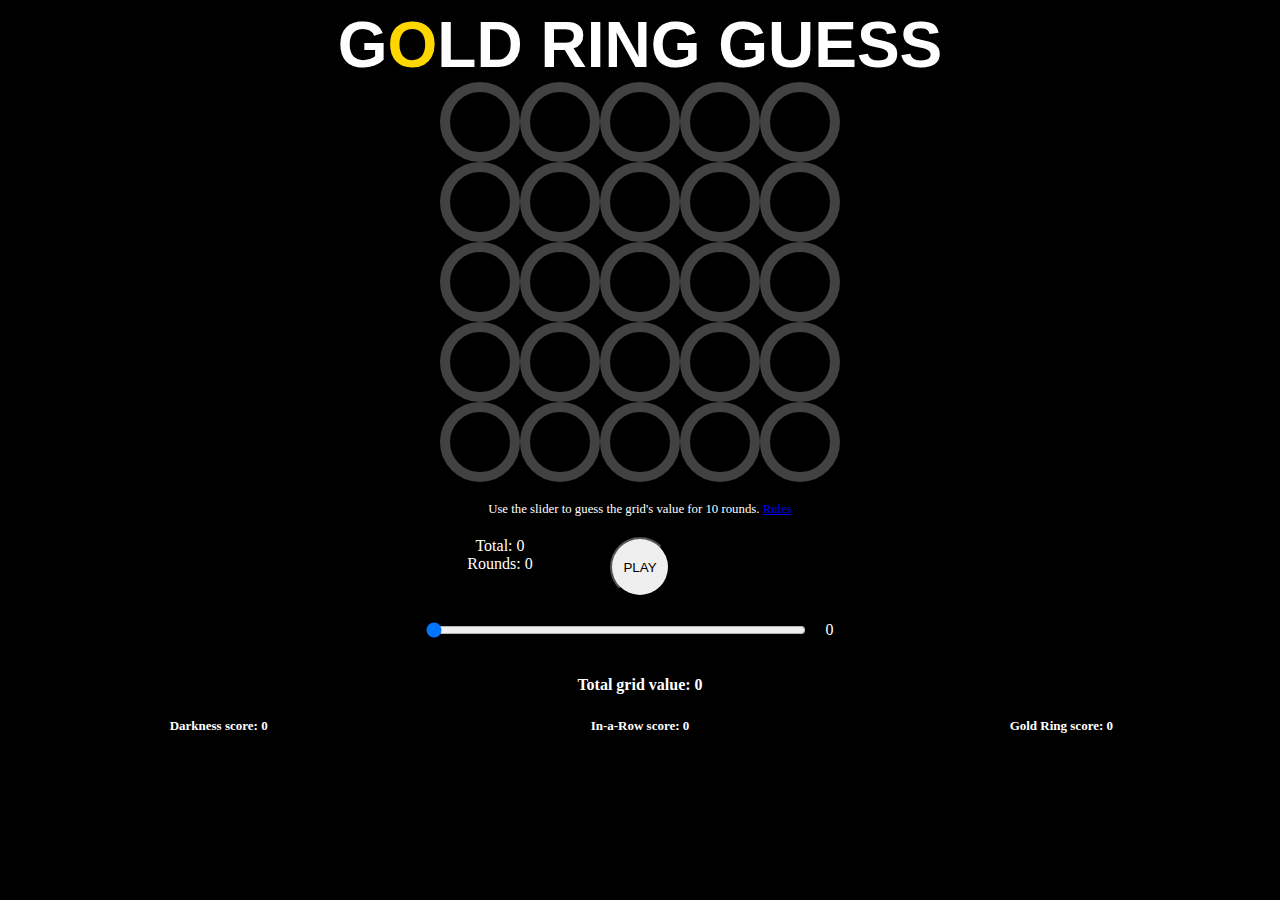
<file: index.html>
<!DOCTYPE html>
<html lang="en">
<head>
    <meta charset="UTF-8">
    <meta name="viewport" content="width=device-width, initial-scale=1.0">
    <title>Gold Ring Guess</title>
    <link href="./style.css" rel="stylesheet" type="text/css"/>
</head>
<body>
    <h1>G<span style="color: gold">O</span>LD RING GUESS</h1>
    <section id="grid1" class="grid">
        <div id="grid1line1" class="line">
            <div id="grid1box1" class="box"></div>
            <div id="grid1box2" class="box"></div>
            <div id="grid1box3" class="box"></div>
            <div id="grid1box4" class="box"></div>
            <div id="grid1box5" class="box"></div>
        </div>
        <div id="grid1line2" class="line">
            <div id="grid2box1" class="box"></div>
            <div id="grid2box2" class="box"></div>
            <div id="grid2box3" class="box"></div>
            <div id="grid2box4" class="box"></div>
            <div id="grid2box5" class="box"></div>
        </div>
        <div id="grid1line3" class="line">
            <div id="grid3box1" class="box"></div>
            <div id="grid3box2" class="box"></div>
            <div id="grid3box3" class="box"></div>
            <div id="grid3box4" class="box"></div>
            <div id="grid3box5" class="box"></div>
        </div>
        <div id="grid1line4" class="line">
            <div id="grid4box1" class="box"></div>
            <div id="grid4box2" class="box"></div>
            <div id="grid4box3" class="box"></div>
            <div id="grid4box4" class="box"></div>
            <div id="grid4box5" class="box"></div>
        </div>
        <div id="grid1line5" class="line">
            <div id="grid5box1" class="box"></div>
            <div id="grid5box2" class="box"></div>
            <div id="grid5box3" class="box"></div>
            <div id="grid5box4" class="box"></div>
            <div id="grid5box5" class="box"></div>
        </div>
    </section>        
    <p id="rules">Use the slider to guess the grid's value for 10 rounds.&nbsp<a href="./rules.html">Rules</a></p>
    <div id="button-div">
        <p id="win-lose"></p>
        <button id="play">PLAY</button>
        <div id="countdown"></div>
    </div>
    <div id="slider-div">
        <label for="guess" id="guess-label"></label>
        <input type="range" id="guess" name="guess" min="0" max="400" step="1">
        <p><output id="guess-value"></output></p>
    </div>
    <h2 id="score">Total grid value: 0</h2>
    <div id="scores-div">
        <h2 id="colors-score">Darkness score: 0</h2>
        <h2 id="in-row-score">In-a-Row score:  0</h2>
        <h2 id="gold-ring-score">Gold Ring score: 0</h2>
    </div>
    <script src="./match2.js"></script>
</body>
</html>
</file>
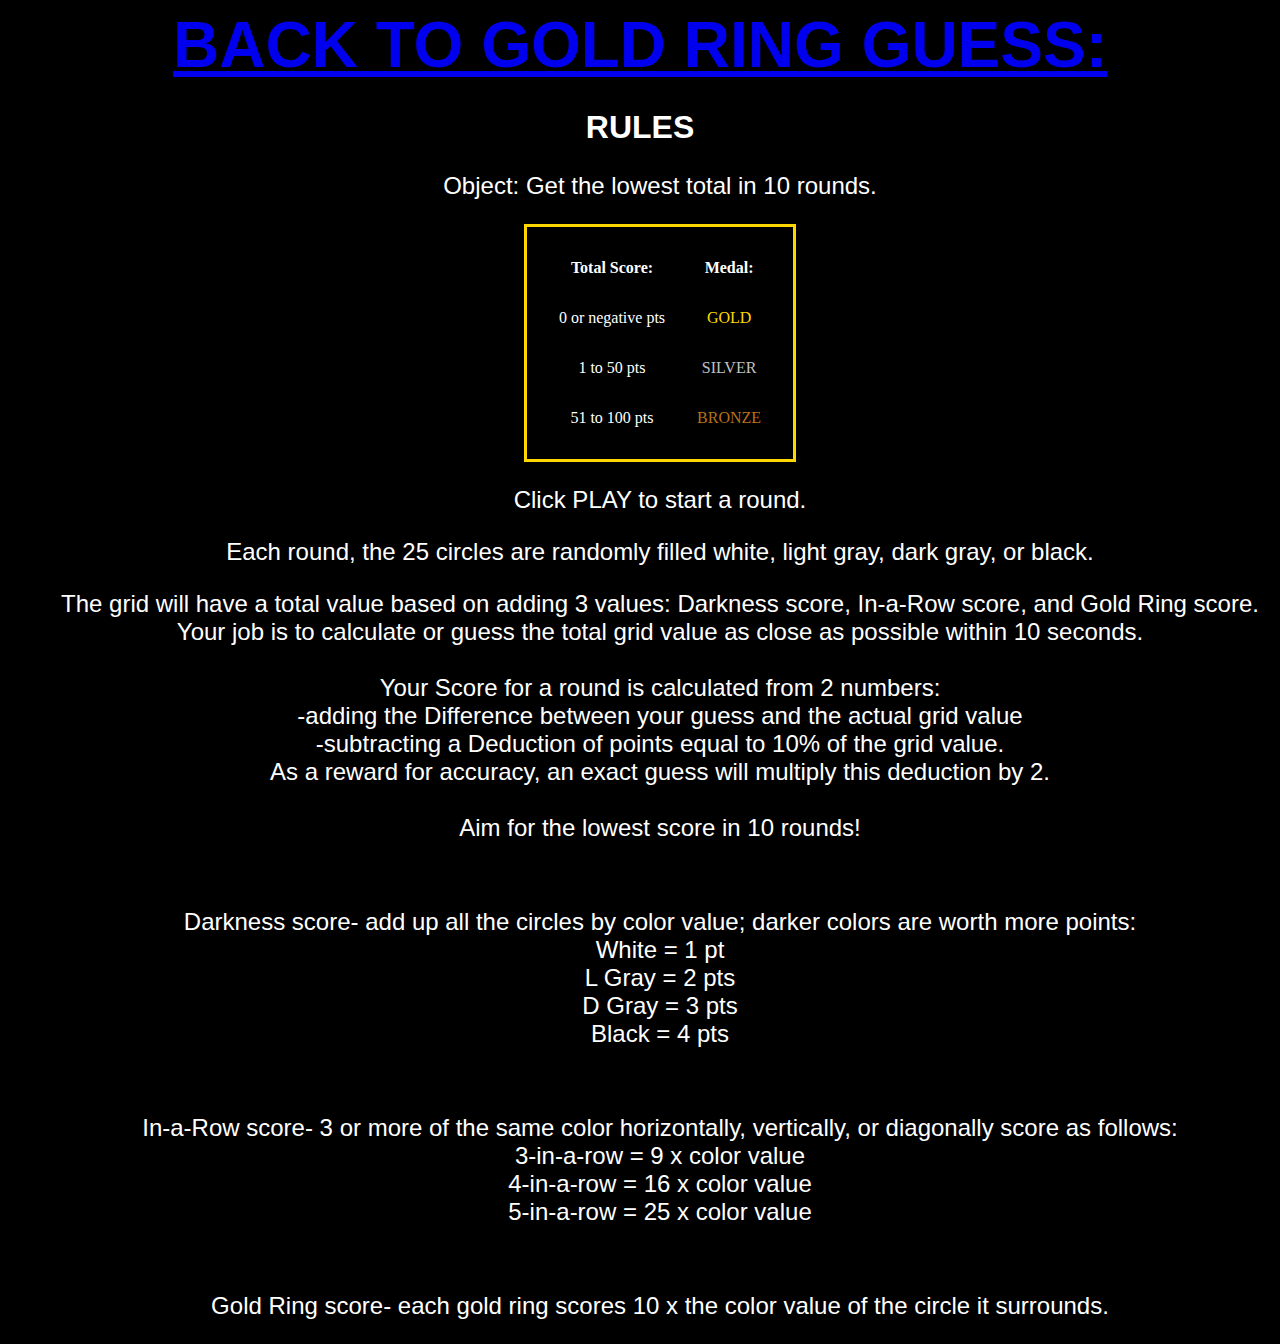
<file: rules.html>
<!DOCTYPE html>
<html lang="en">
<head>
    <meta charset="UTF-8">
    <meta name="viewport" content="width=device-width, initial-scale=1.0">
    <title>Gold Ring Guess</title>
    <link href="./style.css" rel="stylesheet" type="text/css"/>
</head>
<body>
    <h1><a href="./index.html">BACK TO GOLD RING GUESS:</a></h1>
    <h2 id="rules-intro">RULES</h2>
    <ul>
        <p class="rule">Object: Get the lowest total in 10 rounds.</p>
        <table class="rules-table">
            <tr>
                <th>Total Score:</th>
                <th>Medal:</th>
            </tr>
            <tr>
                <td>0 or negative pts</td>
                <td style="color:gold">GOLD</td>
            </tr>
            <tr>
                <td>1 to 50 pts</td>
                <td style="color:silver">SILVER</td>
            </tr>
            <tr>
                <td>51 to 100 pts</td>
                <td style="color:rgb(182, 114, 26)">BRONZE</td>
            </tr>
        </table>
        <p class="rule">Click PLAY to start a round.</p>
        <p class="rule">Each round, the 25 circles are randomly filled white, light gray, dark gray, or black. </p>
        <p class="rule">The grid will have a total value based on adding 3 values: Darkness score, In-a-Row score, and Gold Ring score.
            <br/>Your job is to calculate or guess the total grid value as close as possible within 10 seconds. <br/>
            <br/>Your Score for a round is calculated from 2 numbers: <br/>-adding the Difference between your guess and the actual grid value<br/>-subtracting a Deduction of points equal to 10% of the grid value. 
            <br/>As a reward for accuracy, an exact guess will multiply this deduction by 2. <br/><br/>Aim for the lowest score in 10 rounds!</p><br/>
        <p class="rule">Darkness score- add up all the circles by color value; darker colors are worth more points:<br/>White = 1 pt<br/>L Gray = 2 pts<br/>D Gray = 3 pts<br/>Black = 4 pts</p><br/>
        <p class="rule">In-a-Row score- 3 or more of the same color horizontally, vertically, or diagonally score as follows:
            <br/>3-in-a-row = 9 x color value<br/>4-in-a-row = 16 x color value<br/>5-in-a-row = 25 x color value</p><br/>
        <p class="rule">Gold Ring score- each gold ring scores 10 x the color value of the circle it surrounds.
        </p>
    </ul>
    <script src="./match2.js"></script>
</body>
</html>
</file>
<file: style.css>
/** {
    border: red 1px solid;
}*/

body {
    background-color: black;
}

h1 {
    text-align: center;
    font-family:'Franklin Gothic Medium', 'Arial Narrow', Arial, sans-serif;
    color: white;
    font-size: 4rem;
    margin: 0;
}

.grid {
    display: flex;
    justify-content: center;
}

.line {
    display: flex;
    flex-direction: column;
    justify-content: space-evenly;
}

.box {
    height: 60px;
    width: 60px;
    border: solid rgb(66, 66, 66) 10px;
    border-radius: 50%;
}

@media only screen and (max-width: 500px){
    .box {
        height: 45px;
        width: 45px;
    }
    h1 {
        font-size: 2rem;
        margin-bottom: 25px;
    }
}

@media only screen and (min-width: 1550px){
    .box {
        height: 100px;
        width: 100px;
    }
}

#score {
    color: white;
    text-align: center;
    font-size: medium; 
}

#scores-div {
    display: grid;
    grid-template-columns: 1fr 1fr 1fr;
    grid-template-rows: 1fr;
}

#colors-score, #in-row-score, #gold-ring-score {
    color: white;
    text-align: center;
    font-size: small;
}

#button-div {
    display: flex;
    justify-content: center;
}

button {
    padding: 10px;
    appearance: none;
    display: block;
    margin: 0 50px 0 50px;
    flex-grow: 0;
    height: 60px;
    width: 60px;
    border-radius: 50%;
}

#countdown {
    color: white;
    flex-grow: 0;
    height: 60px;
    width: 120px;
    font-size: 3rem;
    font-family:'Trebuchet MS', 'Lucida Sans Unicode', 'Lucida Grande', 'Lucida Sans', Arial, sans-serif;
    text-align: center;
}

#win-lose {
    color: white;
    flex-grow: 0; 
    height: 60px;
    width: 120px;
    margin: 0;
    text-align: center;
}

#slider-div {
    display: flex;
    justify-content: center;
    color: white;
    align-items: center;
    margin: 0;
}

#guess {
    width: 75%;
    margin: 25px 0 25px 0;
}

@media only screen and (min-width: 800px){
    #guess {
        width: 30%;
    }
}

#guess-value {
    margin: 20px;
}

#rules {
    color: white;
    text-align: center;
    font-size: .8rem;
    margin: 20px 0 20px 0;
}

/*Rules page*/

.rule {
    color: white;
    font-family: Arial, Helvetica, sans-serif;
    font-size: 1.5rem;
    text-align: center;}

#rules-intro {
    font-family: Arial, Helvetica, sans-serif;
    font-size: 2rem;
    text-align: center;
    color: white;
}

.rules-table {
    color: white;
    margin-left: auto;
    margin-right: auto;
}

table, th, td {
    padding: 15px;
    text-align: center;
}

table {
    border: gold solid 3px;
}
</file>
